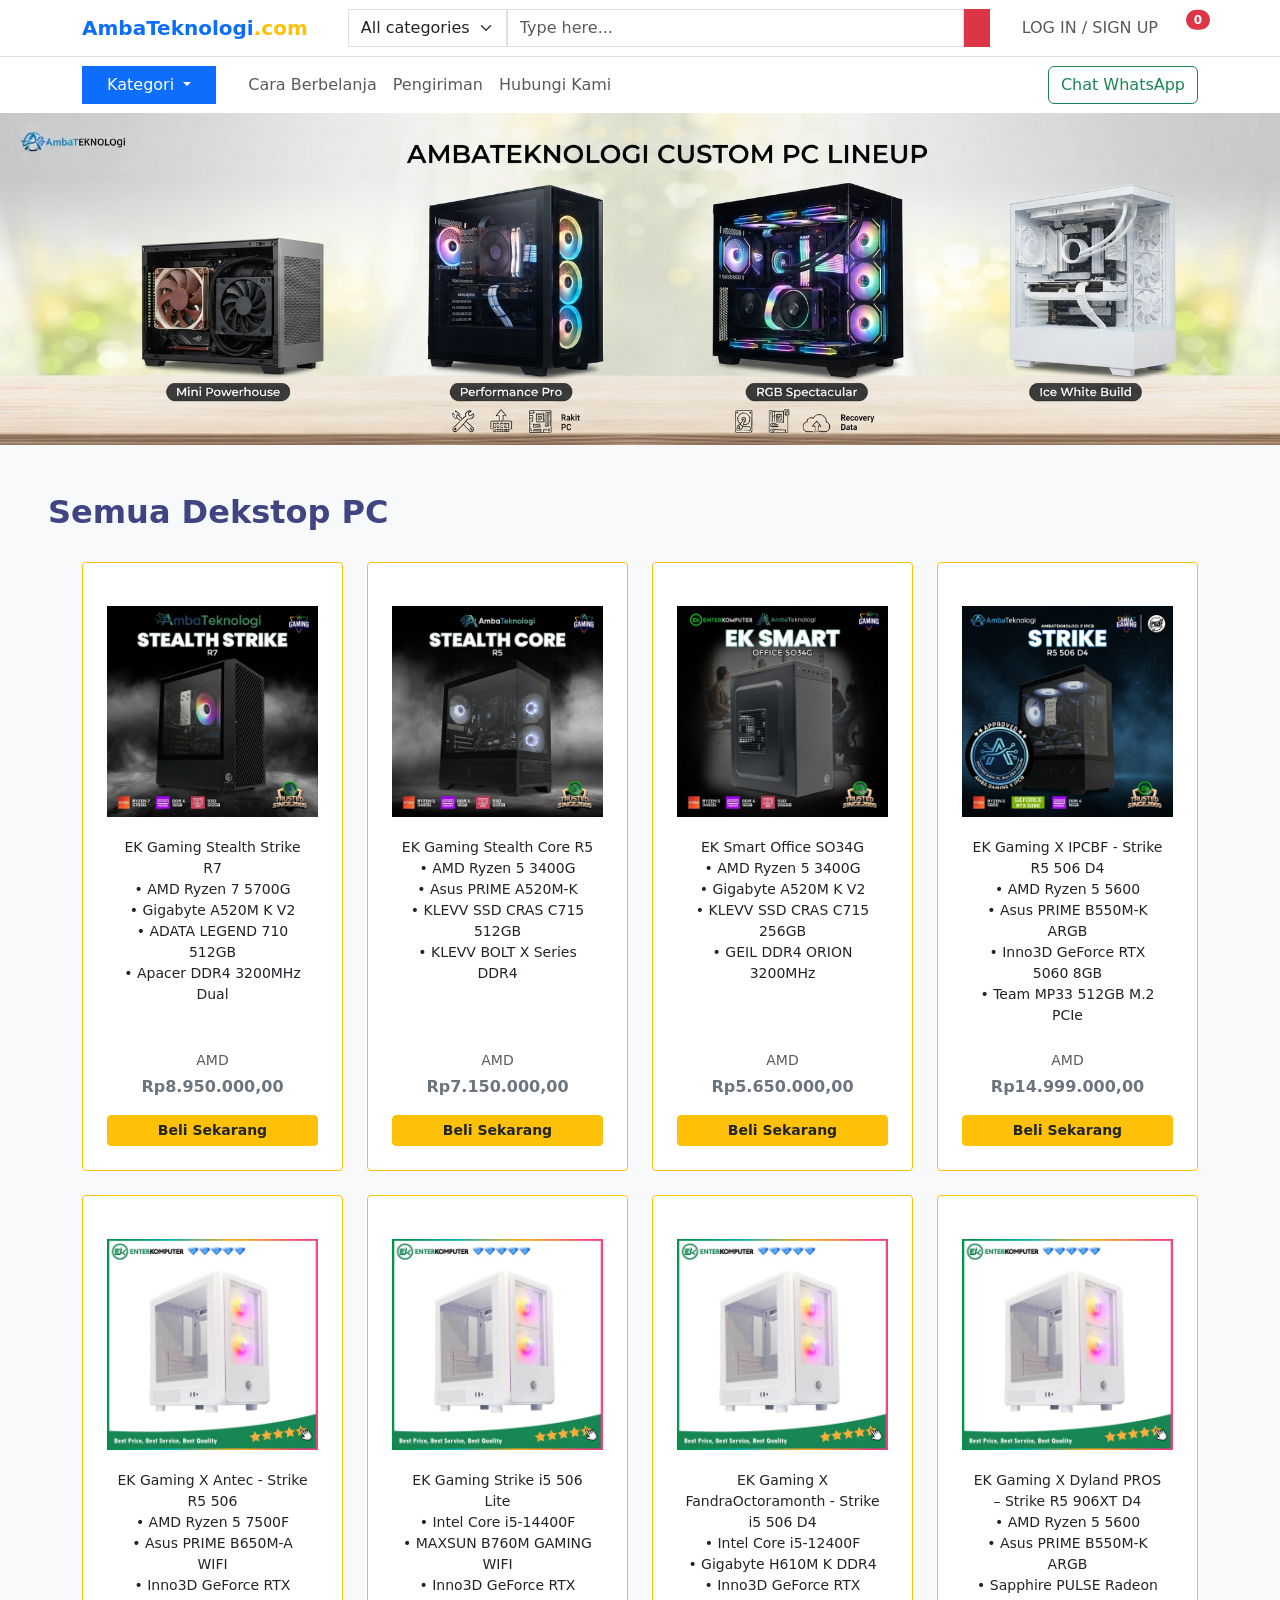
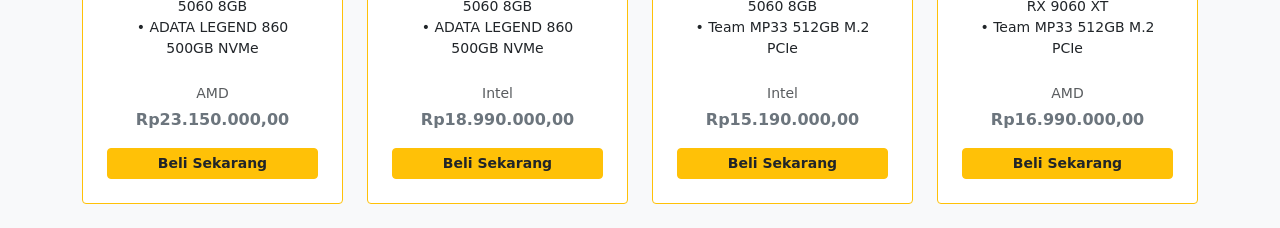
<file: menu_desktop.html>
<!DOCTYPE html>
<html lang="en">
<head>
    <meta charset="UTF-8">
    <meta name="viewport" content="width=device-width, initial-scale=1.0">
    <title>Website AmbaTeknologi</title>
    <link rel="stylesheet" href="css/bootstrap.min.css">
    <link rel="stylesheet" href="style_desktop.css">
</head>
<body class="bg-light">

    <!-- Navbar Buka -->


<!-- Navbar Atas -->
<nav class="navbar navbar-expand-lg bg-white border-bottom">
    <div class="container">

        <!-- Logo -->
        <a class="navbar-brand fw-bold text-primary" href="#">
            AmbaTeknologi<span class="text-warning">.com</span>
        </a>

        <!-- Search -->
        <form class="d-flex flex-grow-1 mx-4">
            <select class="form-select w-auto rounded-0">
                <option>All categories</option>
            </select>

            <input class="form-control rounded-0" type="search" placeholder="Type here...">

            <button class="btn btn-danger rounded-0" type="submit">
                <i class="bi bi-search"></i>
            </button>
        </form>

        <!-- Menu kanan -->
        <ul class="navbar-nav align-items-center">

            <li class="nav-item">
                <a class="nav-link" href="#">LOG IN / SIGN UP</a>
            </li>

            <li class="nav-item ms-3">
                <a class="nav-link position-relative" href="#">
                    <i class="bi bi-cart3 fs-4"></i>
                    <span class="position-absolute top-0 start-100 translate-middle badge rounded-pill bg-danger">
                        0
                    </span>
                </a>
            </li>

        </ul>

    </div>
</nav>

<!-- Navbar Bawah -->
<nav class="navbar navbar-expand-lg bg-white">
    <div class="container">

        <div class="dropdown">
    <button class="btn btn-primary rounded-0 px-4 dropdown-toggle"
            type="button"
            data-bs-toggle="dropdown"
            aria-expanded="false">
        <i class="bi bi-list"></i>
        Kategori
    </button>

    <ul class="dropdown-menu rounded-0">
        <li>
            <a class="dropdown-item" href="#">
                Desktop PC
            </a>
        </li>

        <li>
            <a class="dropdown-item" href="#">
                Service Your Desktop
            </a>
        </li>
    </ul>
</div>

        <!-- Menu -->
        <div class="navbar-nav ms-4">

            <a class="nav-link" href="#">Cara Berbelanja</a>

            <a class="nav-link" href="#">Pengiriman</a>

            <a class="nav-link" href="#">
                <i class="bi bi-envelope-fill"></i>
                Hubungi Kami
            </a>

        </div>

        <!-- Tombol WhatsApp -->
        <div class="ms-auto">
            <button class="btn btn-outline-success">
                Chat WhatsApp
            </button>
        </div>

    </div>
</nav>

<!-- Navbar Tutup -->


<div class="container-fluid p-0 banner-produk">
    <img src="img/banner_produk.jpg" class="w-100" alt="">
  </div>



<section class="mt-5 mx-5">
    <div class="tittle_destop">
        <h2 class="text-desktop fw-bold">Semua Dekstop PC</h2>
    </div>




 <!-- Card Produk Start -->



<div class="container my-4">

<div class="row row-cols-1 row-cols-md-4 g-4 justify-content-center"> 

    <div class="col d-flex justify-content-center">
        <div class="card border-warning text-center p-4 w-100" style="max-width: 320px; border-radius: 4px;">
            <!-- Mengubah height dari 180px ke 250px untuk memperbesar area gambar -->
            <div class="py-3 d-flex align-items-center justify-content-center" style="height: 250px;">
                <!-- Menambahkan kelas w-100 agar gambar melebar maksimal -->
                <img src="img/PC1.jpg" class="img-fluid w-100 h-100" style="object-fit: contain;" alt="">
            </div>
            <div class="card-body p-0 d-flex flex-column justify-content-between"> 
                <p class="card-text text-dark small mb-4 px-2">
                    EK Gaming Stealth Strike R7<br>
                    • AMD Ryzen 7 5700G<br>
                    • Gigabyte A520M K V2<br>
                    • ADATA LEGEND 710 512GB<br>
                    • Apacer DDR4 3200MHz Dual
                </p>
                <div>
                    <span class="text-muted small d-block mb-1">AMD</span>
                    <span class="text-secondary fw-semibold d-block mb-3">Rp8.950.000,00</span>
                    <button class="btn btn-warning w-100 fw-semibold text-dark btn-sm" style="border-radius: 4px;">Beli Sekarang</button>
                    </div>
            </div>
        </div>
    </div>




    <div class="col d-flex justify-content-center">
        <div class="card border-warning text-center p-4 w-100" style="max-width: 320px; border-radius: 4px;">
            <div class="py-3 d-flex align-items-center justify-content-center" style="height: 250px;">
                <img src="img/PC2.jpg" class="img-fluid w-100 h-100" style="object-fit: contain;" alt="">
            </div>
            <div class="card-body p-0 d-flex flex-column justify-content-between"> 
                <p class="card-text text-dark small mb-4 px-2">
                    EK Gaming Stealth Core R5<br>
                    • AMD Ryzen 5 3400G<br>
                    • Asus PRIME A520M-K<br>
                    • KLEVV SSD CRAS C715 512GB<br>
                    • KLEVV BOLT X Series DDR4
                </p>
                <div>
                    <span class="text-muted small d-block mb-1">AMD</span>
                    <span class="text-secondary fw-semibold d-block mb-3">Rp7.150.000,00</span>
                    <button class="btn btn-warning w-100 fw-semibold text-dark btn-sm" style="border-radius: 4px;">Beli Sekarang</button>
                    </div>
            </div>
        </div>
    </div>




    <div class="col d-flex justify-content-center">
        <div class="card border-warning text-center p-4 w-100" style="max-width: 320px; border-radius: 4px;">
            <div class="py-3 d-flex align-items-center justify-content-center" style="height: 250px;">
                <img src="img/PC3.jpg" class="img-fluid w-100" h-100" style="object-fit: contain;" alt="">
            </div>
            <div class="card-body p-0 d-flex flex-column justify-content-between"> 
                <p class="card-text text-dark small mb-4 px-2">
                    EK Smart Office SO34G<br>
                    • AMD Ryzen 5 3400G<br>
                    • Gigabyte A520M K V2<br>
                    • KLEVV SSD CRAS C715 256GB<br>
                    • GEIL DDR4 ORION 3200MHz
                </p>
                <div>
                    <span class="text-muted small d-block mb-1">AMD</span>
                    <span class="text-secondary fw-semibold d-block mb-3">Rp5.650.000,00</span>
                    <button class="btn btn-warning w-100 fw-semibold text-dark btn-sm" style="border-radius: 4px;">Beli Sekarang</button>
                    </div>
            </div>
        </div>
    </div>




    <div class="col d-flex justify-content-center">
        <div class="card border-warning text-center p-4 w-100" style="max-width: 320px; border-radius: 4px;">
            <div class="py-3 d-flex align-items-center justify-content-center" style="height: 250px;">
                <img src="img/PC4.jpg" class="img-fluid w-100 h-100" style="object-fit: contain;" alt="">
            </div>
            <div class="card-body p-0 d-flex flex-column justify-content-between"> 
                <p class="card-text text-dark small mb-4 px-2">
                    EK Gaming X IPCBF - Strike R5 506 D4<br>
                    • AMD Ryzen 5 5600<br>
                    • Asus PRIME B550M-K ARGB<br>
                    • Inno3D GeForce RTX 5060 8GB<br>
                    • Team MP33 512GB M.2 PCIe
                </p>
                <div>
                    <span class="text-muted small d-block mb-1">AMD</span>
                    <span class="text-secondary fw-semibold d-block mb-3">Rp14.999.000,00</span>
                    <button class="btn btn-warning w-100 fw-semibold text-dark btn-sm" style="border-radius: 4px;">Beli Sekarang</button>
                    </div>
            </div>
        </div>
    </div>




    <div class="col d-flex justify-content-center">
        <div class="card border-warning text-center p-4 w-100" style="max-width: 320px; border-radius: 4px;">
            <div class="py-3 d-flex align-items-center justify-content-center" style="height: 250px;">
                <img src="img/Casing.jpg" class="img-fluid w-100 h-100" style="object-fit: contain;" alt="">
            </div>
            <div class="card-body p-0 d-flex flex-column justify-content-between"> 
                <p class="card-text text-dark small mb-4 px-2">
                    EK Gaming X Antec - Strike R5 506<br>
                    • AMD Ryzen 5 7500F<br>
                    • Asus PRIME B650M-A WIFI<br>
                    • Inno3D GeForce RTX 5060 8GB<br>
                    • ADATA LEGEND 860 500GB NVMe
                </p>
                <div>
                    <span class="text-muted small d-block mb-1">AMD</span>
                    <span class="text-secondary fw-semibold d-block mb-3">Rp23.150.000,00</span>
                    <button class="btn btn-warning w-100 fw-semibold text-dark btn-sm" style="border-radius: 4px;">Beli Sekarang</button>
                    </div>
            </div>
        </div>
    </div>




    <div class="col d-flex justify-content-center">
        <div class="card border-warning text-center p-4 w-100" style="max-width: 320px; border-radius: 4px;">
            <div class="py-3 d-flex align-items-center justify-content-center" style="height: 250px;">
                <img src="img/Casing.jpg" class="img-fluid w-100 h-100" style="object-fit: contain;" alt="">
            </div>
            <div class="card-body p-0 d-flex flex-column justify-content-between"> 
                <p class="card-text text-dark small mb-4 px-2">
                    EK Gaming Strike i5 506 Lite<br>
                    • Intel Core i5-14400F<br>
                    • MAXSUN B760M GAMING WIFI<br>
                    • Inno3D GeForce RTX 5060 8GB<br>
                    • ADATA LEGEND 860 500GB NVMe
                </p>
                <div>
                    <span class="text-muted small d-block mb-1">Intel</span>
                    <span class="text-secondary fw-semibold d-block mb-3">Rp18.990.000,00</span>
                    <button class="btn btn-warning w-100 fw-semibold text-dark btn-sm" style="border-radius: 4px;">Beli Sekarang</button>
                    </div>
            </div>
        </div>
    </div>




    <div class="col d-flex justify-content-center">
        <div class="card border-warning text-center p-4 w-100" style="max-width: 320px; border-radius: 4px;">
            <div class="py-3 d-flex align-items-center justify-content-center" style="height: 250px;">
                <img src="img/Casing.jpg" class="img-fluid w-100 h-100" style="object-fit: contain;" alt="">
            </div>
            <div class="card-body p-0 d-flex flex-column justify-content-between"> 
                <p class="card-text text-dark small mb-4 px-2">
                    EK Gaming X FandraOctoramonth - Strike i5 506 D4<br>
                    • Intel Core i5-12400F<br>
                    • Gigabyte H610M K DDR4<br>
                    • Inno3D GeForce RTX 5060 8GB<br>
                    • Team MP33 512GB M.2 PCIe
                </p>
                <div>
                    <span class="text-muted small d-block mb-1">Intel</span>
                    <span class="text-secondary fw-semibold d-block mb-3">Rp15.190.000,00</span>
                    <button class="btn btn-warning w-100 fw-semibold text-dark btn-sm" style="border-radius: 4px;">Beli Sekarang</button>
                    </div>
            </div>
        </div>
    </div>




    <div class="col d-flex justify-content-center">
        <div class="card border-warning text-center p-4 w-100" style="max-width: 320px; border-radius: 4px;">
            <div class="py-3 d-flex align-items-center justify-content-center" style="height: 250px;">
                <img src="img/Casing.jpg" class="img-fluid w-100 h-100" style="object-fit: contain;" alt="">
            </div>
            <div class="card-body p-0 d-flex flex-column justify-content-between"> 
                <p class="card-text text-dark small mb-4 px-2">
                    EK Gaming X Dyland PROS – Strike R5 906XT D4<br>
                    • AMD Ryzen 5 5600<br>
                    • Asus PRIME B550M-K ARGB<br>
                    • Sapphire PULSE Radeon RX 9060 XT<br>
                    • Team MP33 512GB M.2 PCIe
                </p>
                <div>
                    <span class="text-muted small d-block mb-1">AMD</span>
                    <span class="text-secondary fw-semibold d-block mb-3">Rp16.990.000,00</span>
                    <button class="btn btn-warning w-100 fw-semibold text-dark btn-sm" style="border-radius: 4px;">Beli Sekarang</button>
                    </div>
            </div>
        </div>
    </div>

</div>

</div>

 
 <!-- Card Produk End -->


</body>
</file>
<file: style_desktop.css>
.tittle_destop {
  display: flex;
  justify-content: space-between;
  align-items: center;
  margin-bottom: 30px;
}

.text-desktop {
  font-weight: 700;
  color: #3F4582;
  margin: 0;
}


.banner-produk {
  transition: opacity 0.1s ease;
}

.banner-produk:hover {
  opacity: 0.6; 
}
</file>
